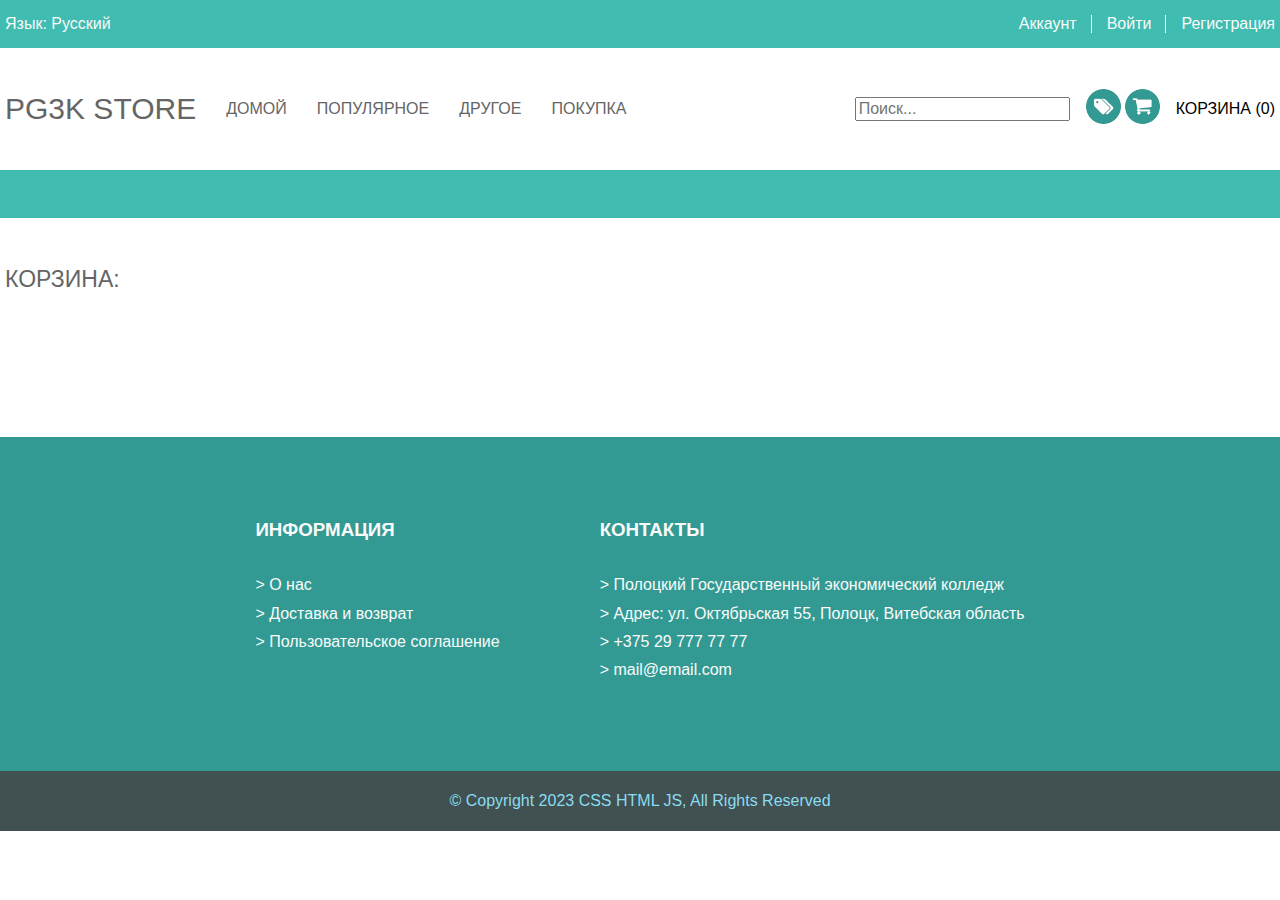
<file: cart.html>
<!DOCTYPE html>
<html lang="ru">
  <head>
    <meta charset="UTF-8" />
    <meta name="viewport" content="width=device-width, initial-scale=1.0" />
    <link rel="stylesheet" href="./styles/normalize.css" />
    <link rel="stylesheet" href="./styles/main.css" />
    <link rel="stylesheet" href="./styles/style.css" />
    <link rel="stylesheet" href="./styles/header.css" />
    <link rel="stylesheet" href="./styles/footer.css" />
    <link rel="stylesheet" href="./styles/cart_style.css" />
    <title>Cart</title>
  </head>

  <body>
    <!-- HEADER -->
    <section class="header">
      <div class="container">
        <div class="header__wrapper">
          <div class="header__language">Язык: Русский</div>
          <div class="header__actions">
            <a
              class="vertical-line"
              onclick="alert('Данный функционал временно неактивен')"
              >Аккаунт</a
            >
            <a class="vertical-line" href="login.html">Войти</a>
            <a href="register.html">Регистрация</a>
          </div>
        </div>
      </div>
    </section>

    <!-- NAVIGATION -->

    <section class="container navigation">
      <div class="navigation__wrapper">
        <div class="navigation__logo">PG3K STORE</div>
        <div class="navigation__actions">
          <a href="index.html">ДОМОЙ</a>
          <a onclick="alert('Данный функционал временно неактивен')"
            >ПОПУЛЯРНОЕ</a
          >
          <a onclick="alert('Данный функционал временно неактивен')">ДРУГОЕ</a>
          <a onclick="alert('Данный функционал временно неактивен')">ПОКУПКА</a>
        </div>
      </div>

      <div class="navigation__info">
        <div class="navigation__info_search">
          <input type="text" placeholder="Поиск..." />
        </div>
        <div class="navigation__icons">
          <div class="navigation__info_discount">
            <a href="promo.html"><img src="img/icon_promo.png" alt="" /></a>
          </div>
          <div class="navigation__info_basket">
            <a href="cart.html"><img src="img/icon_cart.png" alt="" /></a>
          </div>
        </div>

        <div class="navigation__basket"></div>
      </div>
    </section>
    <div class="navigation__bottom"></div>

    <!-- CART -->

    <section class="cart">
      <div class="container">
        <div class="cart__title">КОРЗИНА:</div>
        <div class="cart__products"></div>
      </div>
    </section>

    <section class="information">
      <div class="information__wrapper">
        <div class="information__info">
          <div class="info__title__first">
            <h3>ИНФОРМАЦИЯ</h3>
          </div>
          <div class="information__info__info">
            <div class="info__indent">
              <a href="info_about.html">> О нас</a><br />
            </div>
            <div class="info__indent">
              <a href="info_delivery.html">> Доставка и возврат</a> <br />
            </div>
            <div class="info__indent">
              <a href="info_terms.html">> Пользовательское соглашение</a><br />
            </div>
          </div>
        </div>
        <div class="information__contacts">
          <div class="info__title__second">
            <h3>КОНТАКТЫ</h3>
          </div>
          <div class="information__contacts__info">
            <div class="info__indent">> Полоцкий Государственный экономический колледж <br /></div>
            <div class="info__indent">> Адрес: ул. Октябрьская 55, Полоцк, Витебская область<br /></div>
            <div class="info__indent">> +375 29 777 77 77 <br /></div>
            <div class="info__indent">> mail@email.com<br /></div>
          </div>
        </div>
      </div>
    </section>
    <section class="footer">
      <div class="footer__info">
        <div>© Copyright 2023 CSS HTML JS, All Rights Reserved</div>
      </div>
    </section>

    <script src="./scripts/shared.js"></script>
    <script src="./scripts/basket.js"></script>
  </body>
</html>
</file>
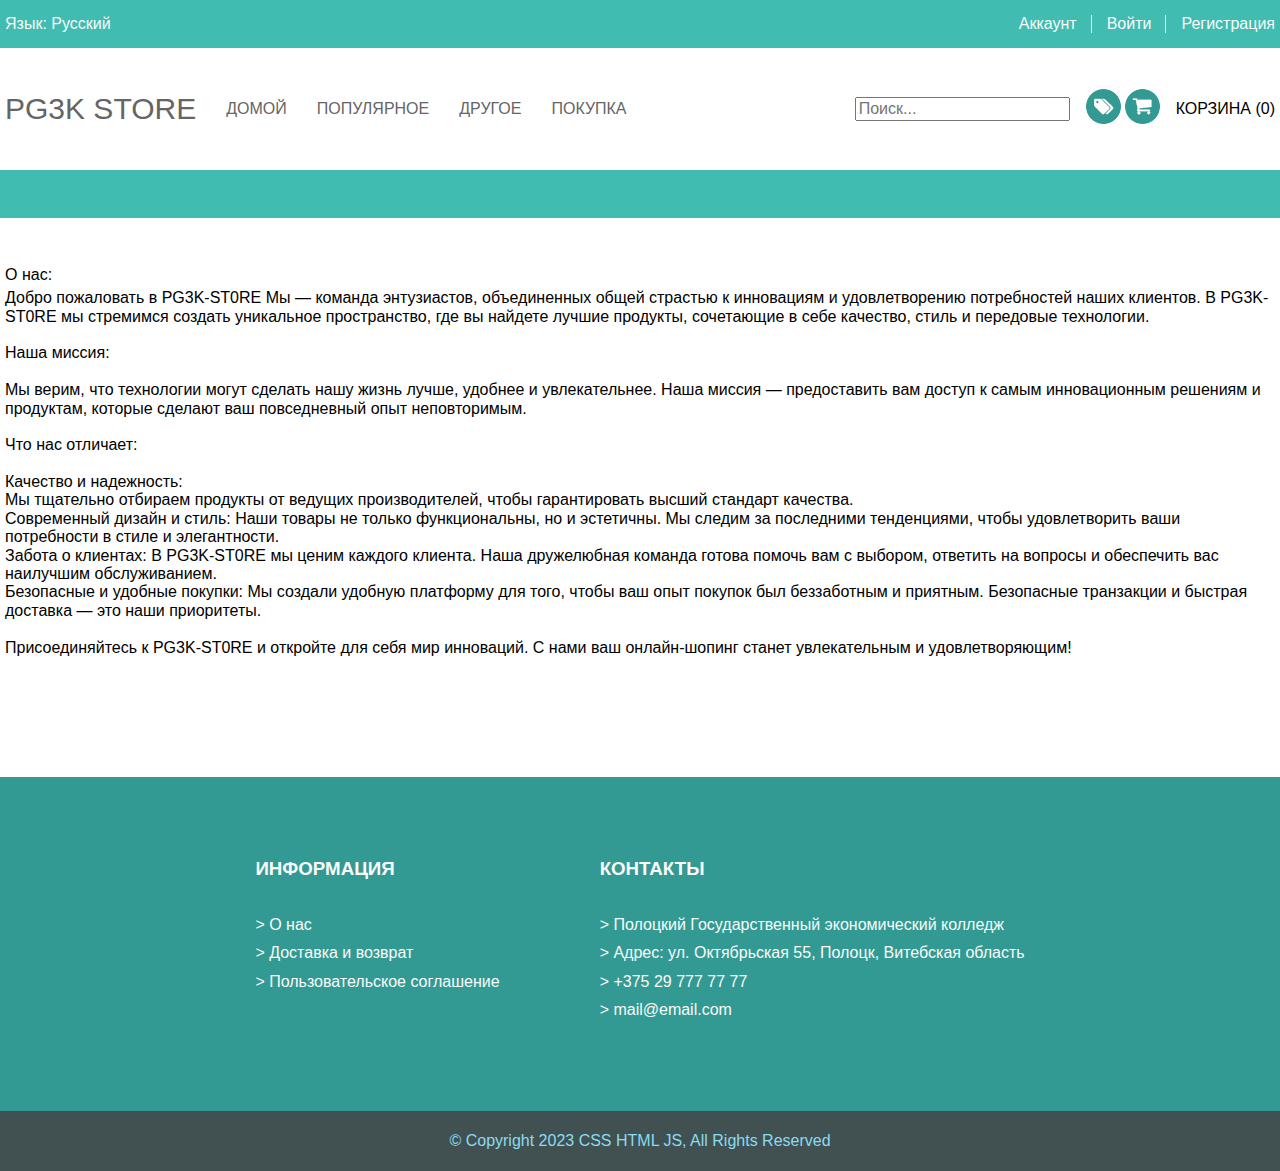
<file: info_about.html>
<!DOCTYPE html>
<html lang="ru">
  <head>
    <meta charset="UTF-8" />
    <meta name="viewport" content="width=device-width, initial-scale=1.0" />
    <link rel="stylesheet" href="./styles/normalize.css" />
    <link rel="stylesheet" href="./styles/main.css" />
    <link rel="stylesheet" href="./styles/style.css" />
    <link rel="stylesheet" href="./styles/header.css" />
    <link rel="stylesheet" href="./styles/footer.css" />
    <link rel="stylesheet" href="./styles/info_about.css" />
    <title>About us</title>
  </head>
  <body>
    <!-- HEADER -->
   <!-- HEADER -->
   <section class="header">
    <div class="container">
      <div class="header__wrapper">
        <div class="header__language">Язык: Русский</div>
        <div class="header__actions">
          <a class="vertical-line" onclick="alert('Данный функционал временно неактивен')">Аккаунт</a>
          <a class="vertical-line" href="login.html">Войти</a>
          <a href="register.html">Регистрация</a> 
        </div>
      </div>
    </div>
  </section>

  <!-- NAVIGATION -->

  <section class="container navigation">
    <div class="navigation__wrapper">
      <div class="navigation__logo">PG3K STORE</div>
      <div class="navigation__actions">
        <a href="index.html">ДОМОЙ</a>
        <a onclick="alert('Данный функционал временно неактивен')">ПОПУЛЯРНОЕ</a>
        <a onclick="alert('Данный функционал временно неактивен')">ДРУГОЕ</a>
        <a onclick="alert('Данный функционал временно неактивен')">ПОКУПКА</a>
      </div>
    </div>


      <div class="navigation__info">
        <div class="navigation__info_search">
          <input type="text" placeholder="Поиск..." />
        </div>
        <div class="navigation__icons">
          <div class="navigation__info_discount">
            <a href="promo.html"><img src="img/icon_promo.png" alt="" /></a>
          </div>
          <div class="navigation__info_basket">
            <a href="cart.html"><img src="img/icon_cart.png" alt="" /></a>
          </div>
        </div>

        <div class="navigation__basket">КОРЗИНА (0)</div>
      </div>
    </section>
    <div class="navigation__bottom"></div>

    <!-- ABOUT -->

    <section class="about">
      <div class="container">
        <div class="about__info">
          <div class="about__title">О нас:</div>

          Добро пожаловать в PG3K-ST0RE Мы — команда энтузиастов, объединенных
          общей страстью к инновациям и удовлетворению потребностей наших
          клиентов. В PG3K-ST0RE мы стремимся создать уникальное пространство,
          где вы найдете лучшие продукты, сочетающие в себе качество, стиль и
          передовые технологии. <br /><br />

          Наша миссия: <br />
          <br />
          Мы верим, что технологии могут сделать нашу жизнь лучше, удобнее и
          увлекательнее. Наша миссия — предоставить вам доступ к самым
          инновационным решениям и продуктам, которые сделают ваш повседневный
          опыт неповторимым. <br /><br />Что нас отличает: <br /><br />
          Качество и надежность: <br />
          Мы тщательно отбираем продукты от ведущих производителей, чтобы
          гарантировать высший стандарт качества. <br />
          Современный дизайн и стиль: Наши товары не только функциональны, но и
          эстетичны. Мы следим за последними тенденциями, чтобы удовлетворить
          ваши потребности в стиле и элегантности. <br />
          Забота о клиентах: В PG3K-ST0RE мы ценим каждого клиента. Наша
          дружелюбная команда готова помочь вам с выбором, ответить на вопросы и
          обеспечить вас наилучшим обслуживанием. <br />
          Безопасные и удобные покупки: Мы создали удобную платформу для того,
          чтобы ваш опыт покупок был беззаботным и приятным. Безопасные
          транзакции и быстрая доставка — это наши приоритеты. <br /><br />
          Присоединяйтесь к PG3K-ST0RE и откройте для себя мир инноваций. С нами
          ваш онлайн-шопинг станет увлекательным и удовлетворяющим!
        </div>
      </div>
    </section>
    <section class="information">
      <div class="information__wrapper">
        <div class="information__info">
          <div class="info__title__first">
            <h3>ИНФОРМАЦИЯ</h3>
          </div>
          <div class="information__info__info">
            <div class="info__indent"><a href="info_about.html">> О нас</a><br /></div>
            <div class="info__indent"><a href="info_delivery.html">> Доставка и возврат</a> <br /></div>
            <div class="info__indent"><a href="info_terms.html">> Пользовательское соглашение</a><br /></div>
          </div>
        </div>
        <div class="information__contacts">
          <div class="info__title__second">
            <h3>КОНТАКТЫ</h3>
          </div>
          <div class="information__contacts__info">
            <div class="info__indent">> Полоцкий Государственный экономический колледж <br /></div>
            <div class="info__indent">> Адрес: ул. Октябрьская 55, Полоцк, Витебская область<br /></div>
            <div class="info__indent">> +375 29 777 77 77 <br /></div>
            <div class="info__indent">> mail@email.com<br /></div>
          </div>
        </div>
      </div>
    </section>
    <section class="footer">
      <div class="footer__info">
        <div>© Copyright 2023 CSS HTML JS, All Rights Reserved</div>
      </div>
    </section>
  </body>
</html>
</file>
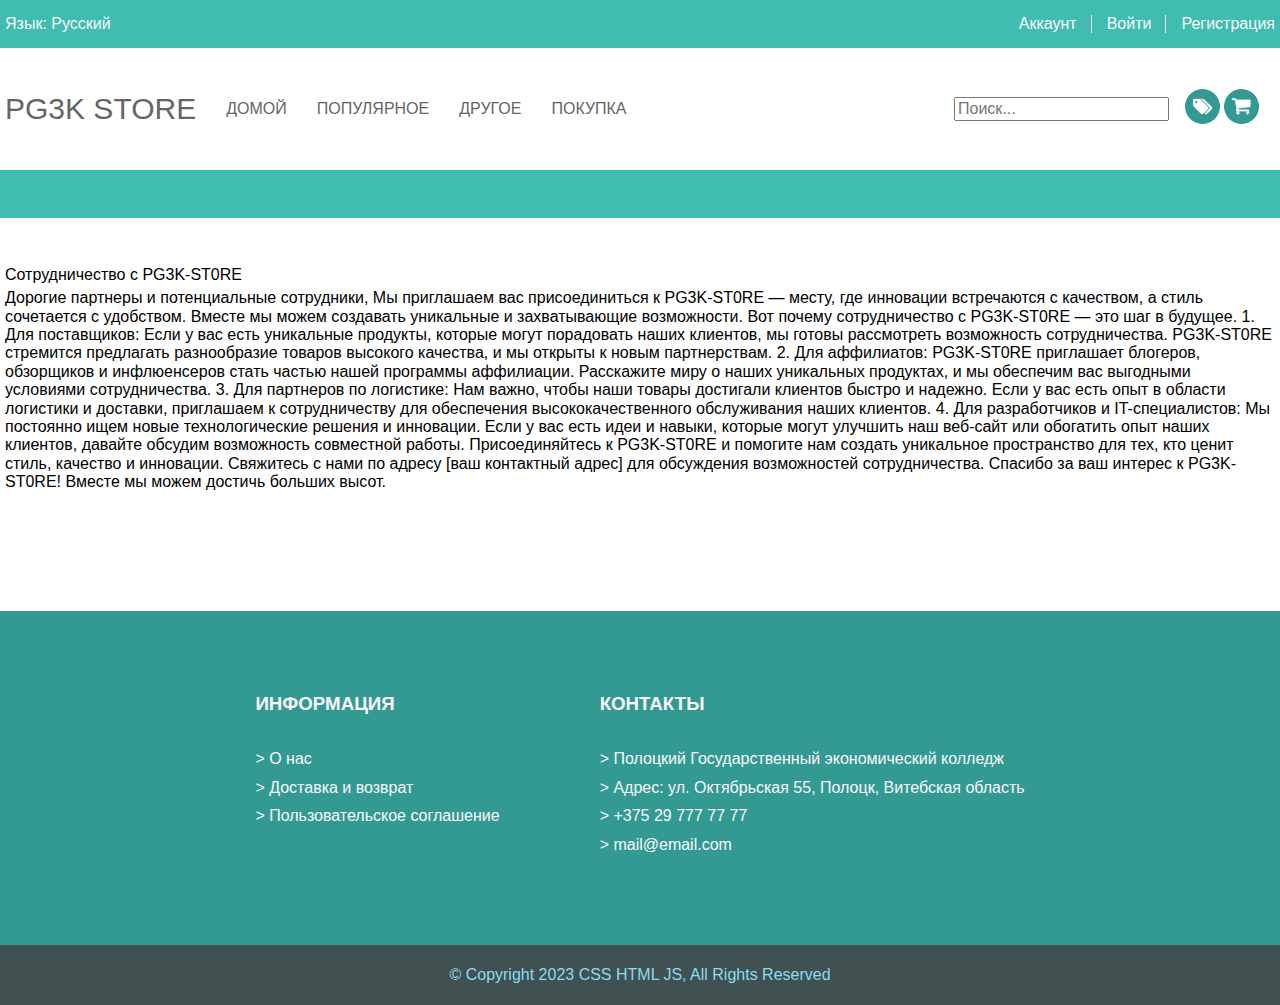
<file: info_coop.html>
<!DOCTYPE html>
<html lang="ru">
  <head>
    <meta charset="UTF-8" />
    <meta name="viewport" content="width=device-width, initial-scale=1.0" />
    <link rel="stylesheet" href="./styles/normalize.css" />
    <link rel="stylesheet" href="./styles/main.css" />
    <link rel="stylesheet" href="./styles/style.css" />
    <link rel="stylesheet" href="./styles/header.css" />
    <link rel="stylesheet" href="./styles/footer.css" />
    <link rel="stylesheet" href="./styles/info_about.css" />
    <title>Coop</title>
  </head>
  <body>
    <!-- HEADER -->
   <!-- HEADER -->
   <section class="header">
    <div class="container">
      <div class="header__wrapper">
        <div class="header__language">Язык: Русский</div>
        <div class="header__actions">
          <a class="vertical-line" onclick="alert('Данный функционал временно неактивен')">Аккаунт</a>
          <a class="vertical-line" href="login.html">Войти</a>
          <a href="register.html">Регистрация</a> 
        </div>
      </div>
    </div>
  </section>

  <!-- NAVIGATION -->

  <section class="container navigation">
    <div class="navigation__wrapper">
      <div class="navigation__logo">PG3K STORE</div>
      <div class="navigation__actions">
        <a href="index.html">ДОМОЙ</a>
        <a onclick="alert('Данный функционал временно неактивен')">ПОПУЛЯРНОЕ</a>
        <a onclick="alert('Данный функционал временно неактивен')">ДРУГОЕ</a>
        <a onclick="alert('Данный функционал временно неактивен')">ПОКУПКА</a>
      </div>
    </div>


      <div class="navigation__info">
        <div class="navigation__info_search">
          <input type="text" placeholder="Поиск..." />
        </div>
        <div class="navigation__icons">
          <div class="navigation__info_discount">
            <a href="promo.html"><img src="img/icon_promo.png" alt="" /></a>
          </div>
          <div class="navigation__info_basket">
            <a href="cart.html"><img src="img/icon_cart.png" alt="" /></a>
          </div>
        </div>

        <div class="navigation__basket"></div>
      </div>
    </section>
    <div class="navigation__bottom"></div>

    <!-- ABOUT -->

    <section class="about">
      <div class="container">
        <div class="about__info">
          <div class="about__title">Сотрудничество с PG3K-ST0RE</div>

          Дорогие партнеры и потенциальные сотрудники, Мы приглашаем вас
          присоединиться к PG3K-ST0RE — месту, где инновации
          встречаются с качеством, а стиль сочетается с удобством. Вместе мы
          можем создавать уникальные и захватывающие возможности. Вот почему
          сотрудничество с PG3K-ST0RE — это шаг в будущее. 1. Для
          поставщиков: Если у вас есть уникальные продукты, которые могут
          порадовать наших клиентов, мы готовы рассмотреть возможность
          сотрудничества. PG3K-ST0RE стремится предлагать разнообразие товаров
          высокого качества, и мы открыты к новым партнерствам. 2. Для
          аффилиатов: PG3K-ST0RE приглашает блогеров, обзорщиков и инфлюенсеров
          стать частью нашей программы аффилиации. Расскажите миру о наших
          уникальных продуктах, и мы обеспечим вас выгодными условиями
          сотрудничества. 3. Для партнеров по логистике: Нам важно, чтобы наши
          товары достигали клиентов быстро и надежно. Если у вас есть опыт в
          области логистики и доставки, приглашаем к сотрудничеству для
          обеспечения высококачественного обслуживания наших клиентов. 4. Для
          разработчиков и IT-специалистов: Мы постоянно ищем новые
          технологические решения и инновации. Если у вас есть идеи и навыки,
          которые могут улучшить наш веб-сайт или обогатить опыт наших клиентов,
          давайте обсудим возможность совместной работы. Присоединяйтесь к
          PG3K-ST0RE и помогите нам создать уникальное пространство для тех, кто
          ценит стиль, качество и инновации. Свяжитесь с нами по адресу [ваш
          контактный адрес] для обсуждения возможностей сотрудничества. Спасибо
          за ваш интерес к PG3K-ST0RE! Вместе мы можем достичь больших высот.
        </div>
      </div>
    </section>
    <section class="information">
      <div class="information__wrapper">
        <div class="information__info">
          <div class="info__title__first">
            <h3>ИНФОРМАЦИЯ</h3>
          </div>
          <div class="information__info__info">
            <div class="info__indent"><a href="info_about.html">> О нас</a><br /></div>
            <div class="info__indent"><a href="info_delivery.html">> Доставка и возврат</a> <br /></div>
            <div class="info__indent"><a href="info_terms.html">> Пользовательское соглашение</a><br /></div>
          </div>
        </div>
        <div class="information__contacts">
          <div class="info__title__second">
            <h3>КОНТАКТЫ</h3>
          </div>
          <div class="information__contacts__info">
            <div class="info__indent">> Полоцкий Государственный экономический колледж <br /></div>
            <div class="info__indent">> Адрес: ул. Октябрьская 55, Полоцк, Витебская область<br /></div>
            <div class="info__indent">> +375 29 777 77 77 <br /></div>
            <div class="info__indent">> mail@email.com<br /></div>
          </div>
        </div>
      </div>
    </section>
    <section class="footer">
      <div class="footer__info">
        <div>© Copyright 2023 CSS HTML JS, All Rights Reserved</div>
      </div>
    </section>
  </body>
</html>
</file>
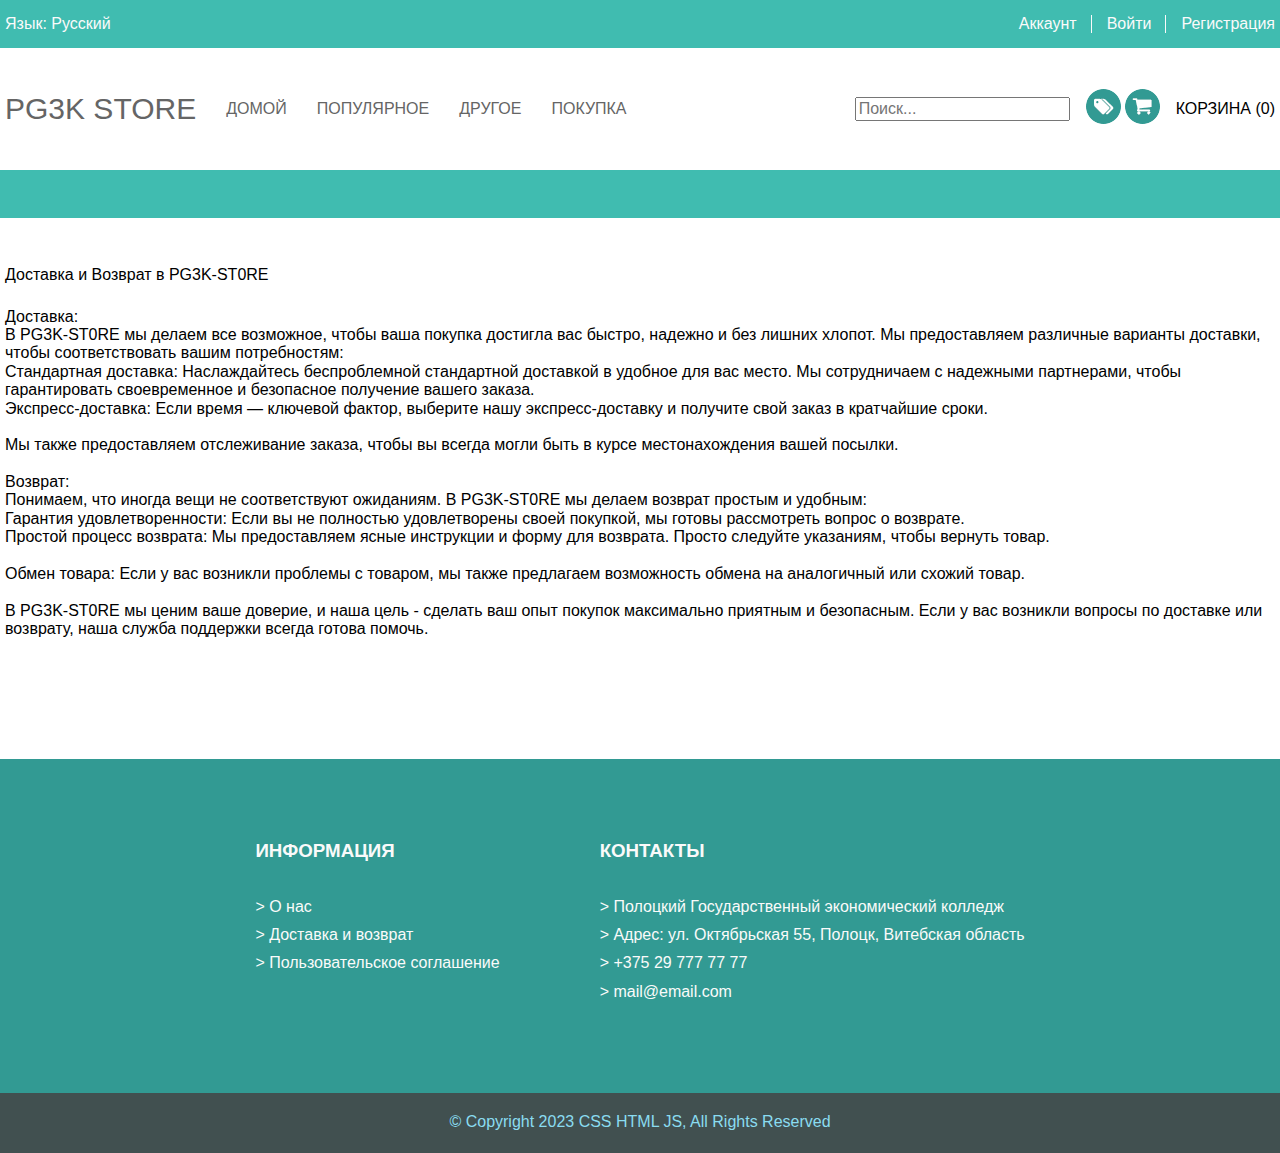
<file: info_delivery.html>
<!DOCTYPE html>
<html lang="ru">
  <head>
    <meta charset="UTF-8" />
    <meta name="viewport" content="width=device-width, initial-scale=1.0" />
    <link rel="stylesheet" href="./styles/normalize.css" />
    <link rel="stylesheet" href="./styles/main.css" />
    <link rel="stylesheet" href="./styles/style.css" />
    <link rel="stylesheet" href="./styles/header.css" />
    <link rel="stylesheet" href="./styles/footer.css" />
    <link rel="stylesheet" href="./styles/info_about.css" />
    <title>Delivery</title>
  </head>
  <body>
  <!-- HEADER -->
  <section class="header">
    <div class="container">
      <div class="header__wrapper">
        <div class="header__language">Язык: Русский</div>
        <div class="header__actions">
          <a class="vertical-line" onclick="alert('Данный функционал временно неактивен')">Аккаунт</a>
          <a class="vertical-line" href="login.html">Войти</a>
          <a href="register.html">Регистрация</a> 
        </div>
      </div>
    </div>
  </section>

  <!-- NAVIGATION -->

  <section class="container navigation">
    <div class="navigation__wrapper">
      <div class="navigation__logo">PG3K STORE</div>
      <div class="navigation__actions">
        <a href="index.html">ДОМОЙ</a>
        <a onclick="alert('Данный функционал временно неактивен')">ПОПУЛЯРНОЕ</a>
        <a onclick="alert('Данный функционал временно неактивен')">ДРУГОЕ</a>
        <a onclick="alert('Данный функционал временно неактивен')">ПОКУПКА</a>
      </div>
    </div>


      <div class="navigation__info">
        <div class="navigation__info_search">
          <input type="text" placeholder="Поиск..." />
        </div>
        <div class="navigation__icons">
          <div class="navigation__info_discount">
            <a href="promo.html"><img src="img/icon_promo.png" alt="" /></a>
          </div>
          <div class="navigation__info_basket">
            <a href="cart.html"><img src="img/icon_cart.png" alt="" /></a>
          </div>
        </div>

        <div class="navigation__basket">КОРЗИНА (0)</div>
      </div>
    </section>
    <div class="navigation__bottom"></div>

    <!-- ABOUT -->

    <section class="about">
      <div class="container">
        <div class="about__info">
          <div class="about__title">Доставка и Возврат в PG3K-ST0RE</div>

          <br />
          Доставка:<br />
          В PG3K-ST0RE мы делаем все возможное, чтобы ваша покупка достигла вас
          быстро, надежно и без лишних хлопот. Мы предоставляем различные
          варианты доставки, чтобы соответствовать вашим потребностям: <br />
          
          Стандартная доставка: Наслаждайтесь беспроблемной стандартной
          доставкой в удобное для вас место. Мы сотрудничаем с надежными
          партнерами, чтобы гарантировать своевременное и безопасное получение
          вашего заказа. <br />Экспресс-доставка: Если время — ключевой
          фактор, выберите нашу экспресс-доставку и получите свой заказ в
          кратчайшие сроки. <br /><br />
          Мы также предоставляем отслеживание заказа, чтобы вы всегда могли быть
          в курсе местонахождения вашей посылки. <br /><br />Возврат:
          <br />
          Понимаем, что иногда вещи не соответствуют ожиданиям. В PG3K-ST0RE мы
          делаем возврат простым и удобным: <br />Гарантия
          удовлетворенности: Если вы не полностью удовлетворены своей покупкой,
          мы готовы рассмотреть вопрос о возврате. <br />
          Простой процесс возврата: Мы предоставляем ясные инструкции и форму
          для возврата. Просто следуйте указаниям, чтобы вернуть товар.
          <br /><br />Обмен товара: Если у вас возникли проблемы с товаром, мы
          также предлагаем возможность обмена на аналогичный или схожий товар.
          <br /><br />В PG3K-ST0RE мы ценим ваше доверие, и наша цель - сделать
          ваш опыт покупок максимально приятным и безопасным. Если у вас
          возникли вопросы по доставке или возврату, наша служба поддержки
          всегда готова помочь.
        </div>
      </div>
    </section>
    <section class="information">
      <div class="information__wrapper">
        <div class="information__info">
          <div class="info__title__first">
            <h3>ИНФОРМАЦИЯ</h3>
          </div>
          <div class="information__info__info">
            <div class="info__indent"><a href="info_about.html">> О нас</a><br /></div>
            <div class="info__indent"><a href="info_delivery.html">> Доставка и возврат</a> <br /></div>
            <div class="info__indent"><a href="info_terms.html">> Пользовательское соглашение</a><br /></div>
          </div>
        </div>
        <div class="information__contacts">
          <div class="info__title__second">
            <h3>КОНТАКТЫ</h3>
          </div>
          <div class="information__contacts__info">
            <div class="info__indent">> Полоцкий Государственный экономический колледж <br /></div>
            <div class="info__indent">> Адрес: ул. Октябрьская 55, Полоцк, Витебская область<br /></div>
            <div class="info__indent">> +375 29 777 77 77 <br /></div>
            <div class="info__indent">> mail@email.com<br /></div>
          </div>
        </div>
      </div>
    </section>
    <section class="footer">
      <div class="footer__info">
        <div>© Copyright 2023 CSS HTML JS, All Rights Reserved</div>
      </div>
    </section>
  </body>
</html>
</file>
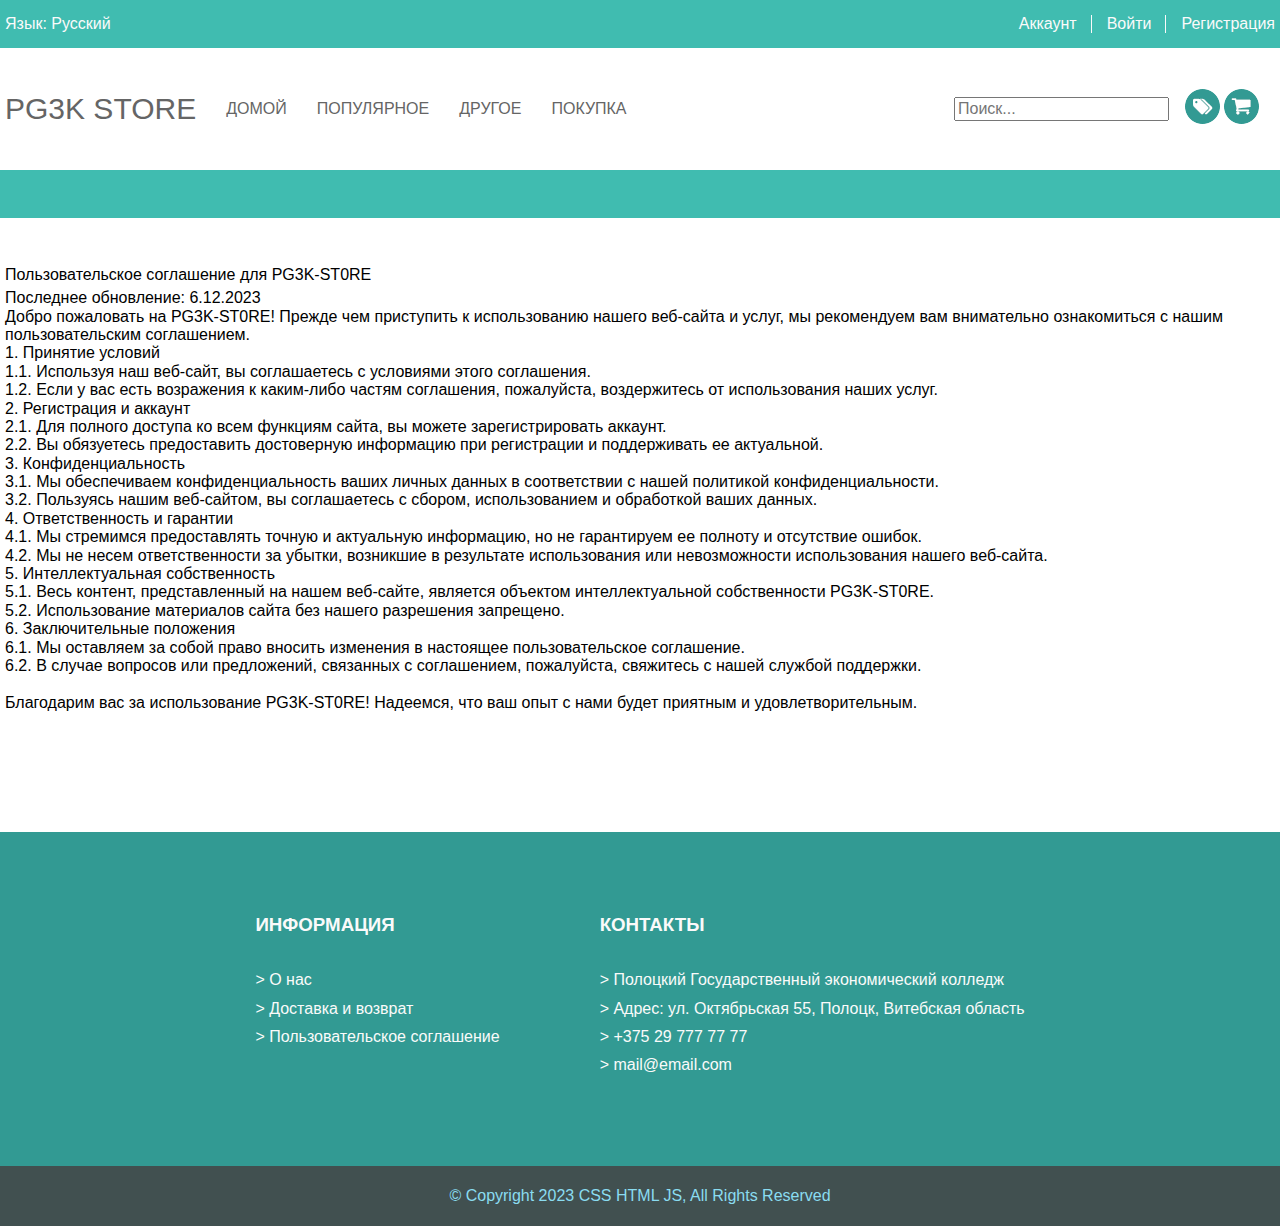
<file: info_terms.html>
<!DOCTYPE html>
<html lang="ru">
  <head>
    <meta charset="UTF-8" />
    <meta name="viewport" content="width=device-width, initial-scale=1.0" />
    <link rel="stylesheet" href="./styles/normalize.css" />
    <link rel="stylesheet" href="./styles/main.css" />
    <link rel="stylesheet" href="./styles/style.css" />
    <link rel="stylesheet" href="./styles/header.css" />
    <link rel="stylesheet" href="./styles/footer.css" />
    <link rel="stylesheet" href="./styles/info_about.css" />
    <title>Terms of use</title>
  </head>
  <body>
    <!-- HEADER -->
    <section class="header">
      <div class="container">
        <div class="header__wrapper">
          <div class="header__language">Язык: Русский</div>
          <div class="header__actions">
            <a class="vertical-line" onclick="alert('Данный функционал временно неактивен')">Аккаунт</a>
            <a class="vertical-line" href="login.html">Войти</a>
            <a href="register.html">Регистрация</a> 
          </div>
        </div>
      </div>
    </section>

    <!-- NAVIGATION -->

    <section class="container navigation">
      <div class="navigation__wrapper">
        <div class="navigation__logo">PG3K STORE</div>
        <div class="navigation__actions">
          <a href="index.html">ДОМОЙ</a>
          <a onclick="alert('Данный функционал временно неактивен')">ПОПУЛЯРНОЕ</a>
          <a onclick="alert('Данный функционал временно неактивен')">ДРУГОЕ</a>
          <a onclick="alert('Данный функционал временно неактивен')">ПОКУПКА</a>
        </div>
      </div>


      <div class="navigation__info">
        <div class="navigation__info_search">
          <input type="text" placeholder="Поиск..." />
        </div>
        <div class="navigation__icons">
          <div class="navigation__info_discount">
            <a href="promo.html"><img src="img/icon_promo.png" alt="" /></a>
          </div>
          <div class="navigation__info_basket">
            <a href="cart.html"><img src="img/icon_cart.png" alt="" /></a>
          </div>
        </div>

        <div class="navigation__basket"></div>
      </div>
    </section>
    <div class="navigation__bottom"></div>

    <!-- ABOUT -->

    <section class="about">
      <div class="container">
        <div class="about__info">
          <div class="about__title">
            Пользовательское соглашение для PG3K-ST0RE
          </div>

          Последнее обновление: 6.12.2023 <br> Добро пожаловать на PG3K-ST0RE! Прежде
          чем приступить к использованию нашего веб-сайта и услуг, мы
          рекомендуем вам внимательно ознакомиться с нашим пользовательским
          соглашением. <br> 1. Принятие условий <br> 1.1. Используя наш веб-сайт, вы
          соглашаетесь с условиями этого соглашения. <br> 1.2. Если у вас есть
          возражения к каким-либо частям соглашения, пожалуйста, воздержитесь от
          использования наших услуг. <br> 2. Регистрация и аккаунт <br> 2.1. Для полного
          доступа ко всем функциям сайта, вы можете зарегистрировать аккаунт.
          <br> 2.2. Вы обязуетесь предоставить достоверную информацию при регистрации
          и поддерживать ее актуальной. <br> 3. Конфиденциальность <br> 3.1. Мы
          обеспечиваем конфиденциальность ваших личных данных в соответствии с
          нашей политикой конфиденциальности. <br> 3.2. Пользуясь нашим веб-сайтом,
          вы соглашаетесь с сбором, использованием и обработкой ваших данных. <br> 4.
          Ответственность и гарантии <br>4.1. Мы стремимся предоставлять точную и
          актуальную информацию, но не гарантируем ее полноту и отсутствие
          ошибок. <br> 4.2. Мы не несем ответственности за убытки, возникшие в
          результате использования или невозможности использования нашего
          веб-сайта. <br> 5. Интеллектуальная собственность <br> 5.1. Весь контент,
          представленный на нашем веб-сайте, является объектом интеллектуальной
          собственности PG3K-ST0RE. <br> 5.2. Использование материалов сайта без
          нашего разрешения запрещено. <br> 6. Заключительные положения <br> 6.1. Мы
          оставляем за собой право вносить изменения в настоящее
          пользовательское соглашение. <br> 6.2. В случае вопросов или предложений,
          связанных с соглашением, пожалуйста, свяжитесь с нашей службой
          поддержки. <br><br> Благодарим вас за использование PG3K-ST0RE! Надеемся, что
          ваш опыт с нами будет приятным и удовлетворительным.
        </div>
      </div>
    </section>
    <section class="information">
      <div class="information__wrapper">
        <div class="information__info">
          <div class="info__title__first">
            <h3>ИНФОРМАЦИЯ</h3>
          </div>
          <div class="information__info__info">
            <div class="info__indent"><a href="info_about.html">> О нас</a><br /></div>
            <div class="info__indent"><a href="info_delivery.html">> Доставка и возврат</a> <br /></div>
            <div class="info__indent"><a href="info_terms.html">> Пользовательское соглашение</a><br /></div>
          </div>
        </div>
        <div class="information__contacts">
          <div class="info__title__second">
            <h3>КОНТАКТЫ</h3>
          </div>
          <div class="information__contacts__info">
            <div class="info__indent">> Полоцкий Государственный экономический колледж <br /></div>
            <div class="info__indent">> Адрес: ул. Октябрьская 55, Полоцк, Витебская область<br /></div>
            <div class="info__indent">> +375 29 777 77 77 <br /></div>
            <div class="info__indent">> mail@email.com<br /></div>
          </div>
        </div>
      </div>
    </section>
    <section class="footer">
      <div class="footer__info">
        <div>© Copyright 2023 CSS HTML JS, All Rights Reserved</div>
      </div>
    </section>
  </body>
</html>
</file>
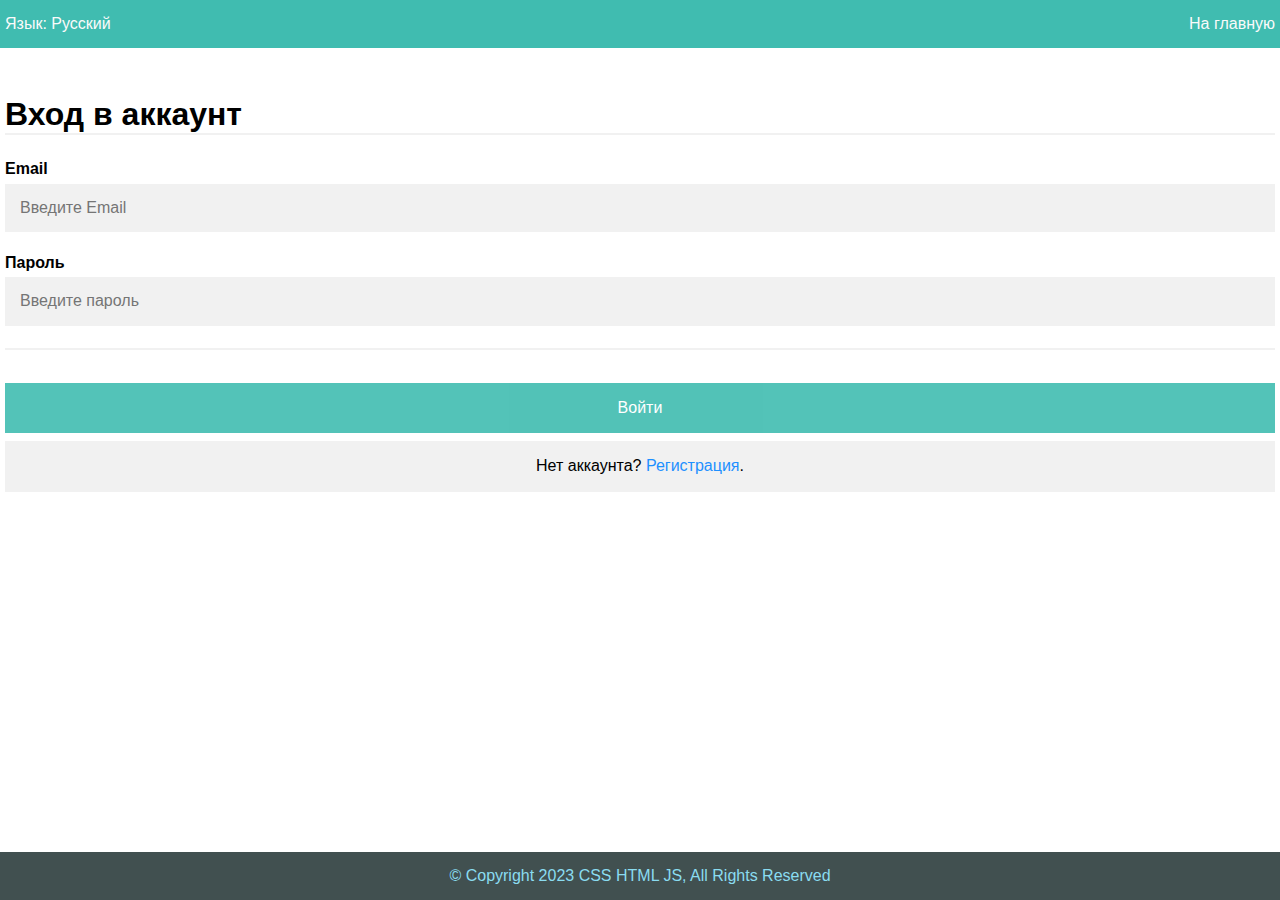
<file: login.html>
<!DOCTYPE html>
<html lang="ru">
  <head>
    <meta charset="UTF-8" />
    <meta name="viewport" content="width=device-width, initial-scale=1.0" />
    <link rel="stylesheet" href="./styles/normalize.css" />
    <link rel="stylesheet" href="./styles/main.css" />
    <link rel="stylesheet" href="./styles/style.css" />
    <link rel="stylesheet" href="./styles/header.css" />
    <link rel="stylesheet" href="./styles/footer.css" />
    <link rel="stylesheet" href="./styles/login_style.css" />
    <title>Login</title>
  </head>
  <body>
    <!-- HEADER -->
    <section class="header">
      <div class="container">
        <div class="header__wrapper">
          <div class="header__language">Язык: Русский</div>
          <div class="header__actions">
            <a href="index.html">На главную</a>
          </div>
        </div>
      </div>
    </section>
    <form action="action_page.php">
      <div class="container">
        <h1>Вход в аккаунт</h1>
        <hr />

        <label for="email"><b>Email</b></label>
        <input type="text" placeholder="Введите Email" name="email" required />

        <label for="psw"><b>Пароль</b></label>
        <input
          type="password"
          placeholder="Введите пароль"
          name="psw"
          required
        />
        <hr />

        <button type="submit" class="registerbtn">Войти</button>
      </div>

      <div class="container signin">
        <p>Нет аккаунта? <a href="register.html">Регистрация</a>.</p>
      </div>
    </form>
    <section class="footer">
      <div class="footer__info">
        <div>© Copyright 2023 CSS HTML JS, All Rights Reserved</div>
      </div>
    </section>
  </body>
</html>
</file>
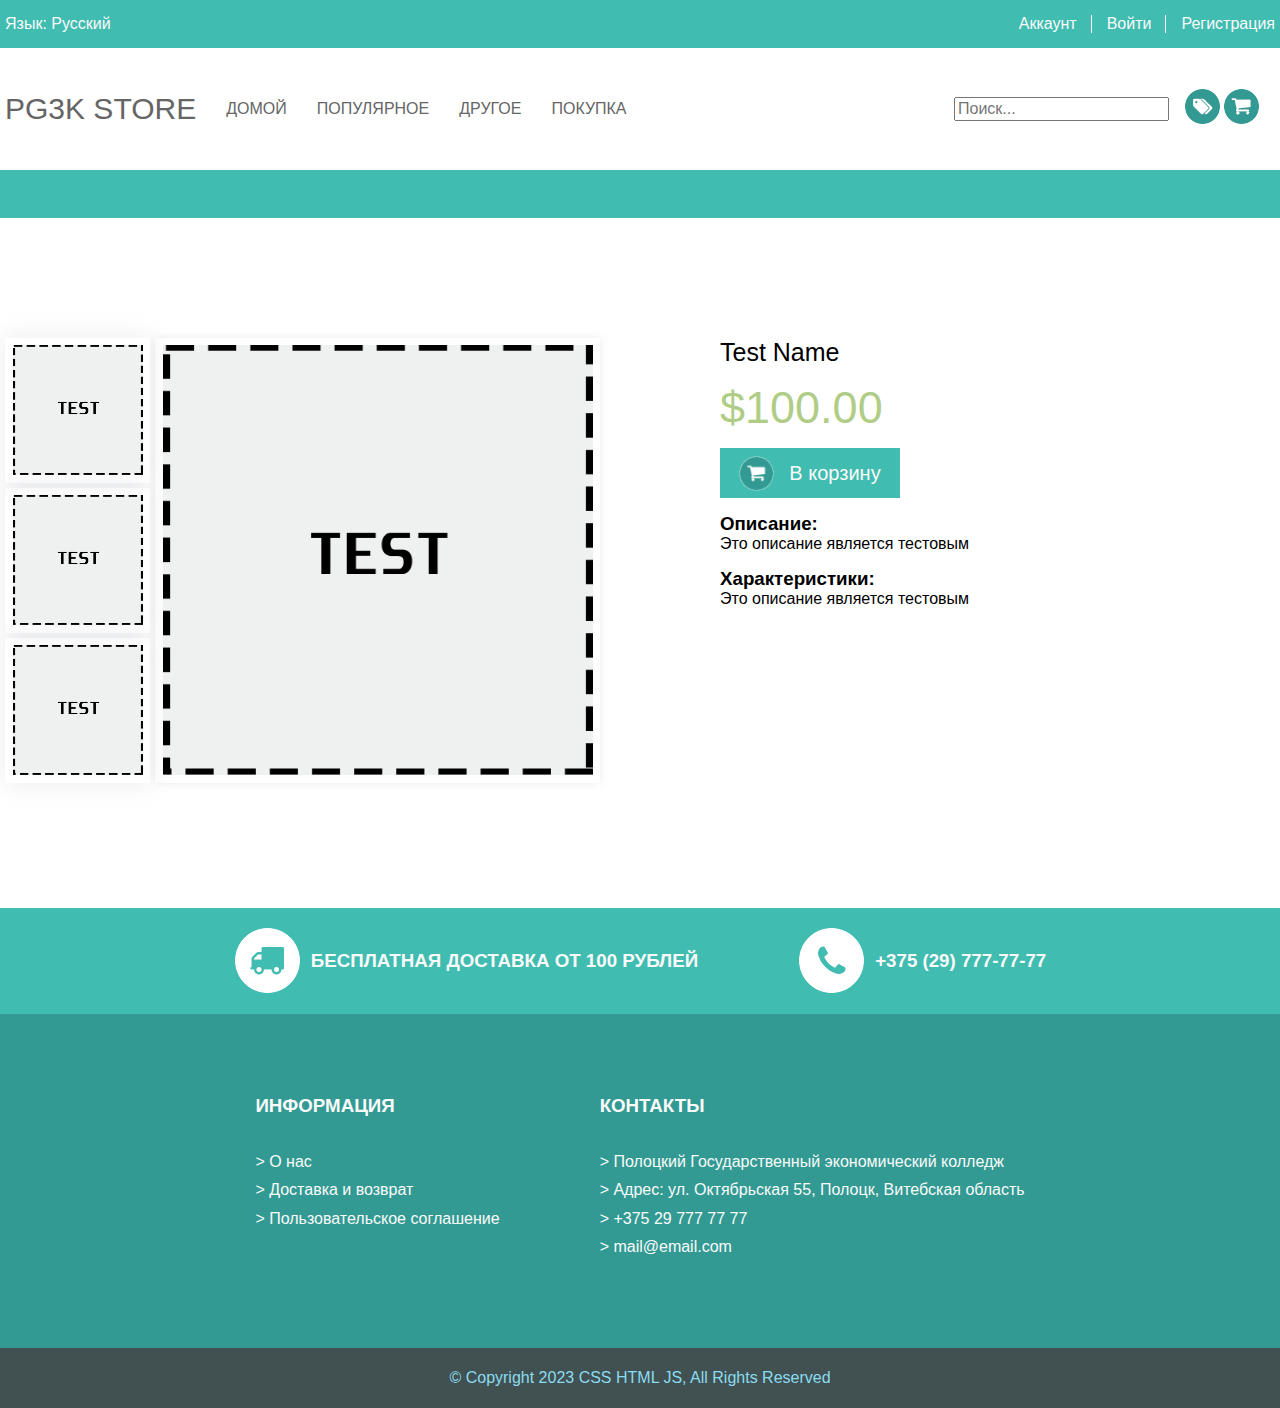
<file: product.html>
<!DOCTYPE html>
<html lang="ru">
  <head>
    <meta charset="UTF-8" />
    <meta name="viewport" content="width=device-width, initial-scale=1.0" />
    <link rel="stylesheet" href="./styles/normalize.css" />
    <link rel="stylesheet" href="./styles/main.css" />
    <link rel="stylesheet" href="./styles/style.css" />
    <link rel="stylesheet" href="./styles/header.css" />
    <link rel="stylesheet" href="./styles/footer.css" />
    <link rel="stylesheet" href="./styles/product_style.css" />
    <title>Product</title>
  </head>

  <body>
  <!-- HEADER -->
  <section class="header">
    <div class="container">
      <div class="header__wrapper">
        <div class="header__language">Язык: Русский</div>
        <div class="header__actions">
          <a class="vertical-line" onclick="alert('Данный функционал временно неактивен')">Аккаунт</a>
          <a class="vertical-line" href="login.html">Войти</a>
          <a href="register.html">Регистрация</a> 
        </div>
      </div>
    </div>
  </section>

  <!-- NAVIGATION -->

  <section class="container navigation">
    <div class="navigation__wrapper">
      <div class="navigation__logo">PG3K STORE</div>
      <div class="navigation__actions">
        <a href="index.html">ДОМОЙ</a>
        <a onclick="alert('Данный функционал временно неактивен')">ПОПУЛЯРНОЕ</a>
        <a onclick="alert('Данный функционал временно неактивен')">ДРУГОЕ</a>
        <a onclick="alert('Данный функционал временно неактивен')">ПОКУПКА</a>
      </div>
    </div>

      <div class="navigation__info">
        <div class="navigation__info_search">
          <input type="text" placeholder="Поиск..." />
        </div>
        <div class="navigation__icons">
          <div class="navigation__info_discount">
            <a href="promo.html"><img src="img/icon_promo.png" alt="" /></a>
          </div>
          <div class="navigation__info_basket">
            <a href="cart.html"><img src="img/icon_cart.png" alt="" /></a>
          </div>
        </div>

        <div class="navigation__basket"></div>
      </div>
    </section>
    <div class="navigation__bottom"></div>
    <!-- MIDDLE -->
    <section class="middle__product">
      <div class="mid__top"></div>

      <div class="container">
        <div class="middle__wrapper">
          <div class="middle__images-wrapper">
            <div>
              <!-- IMAGES -->
              <div>
                <div class="middle__image-mini">
                  <img src="img/test.jpg" alt="" />
                </div>
              </div>
              <div class="middle__image-mini">
                <img src="img/test.jpg" alt="" />
              </div>
              <div class="middle__image-mini">
                <img src="img/test.jpg" alt="" />
              </div>
            </div>
            <!-- <div> -->
            <div class="middle__image-gen">
              <img src="img/test.jpg" alt="" />
            </div>
            <!-- </div> -->
          </div>

          <div class="middle__product-info">
            <div class="product__name">Test Name</div>
            <div class="product__price">$100.00</div>
            <div class="cart__navigation">
              <a href="">
                <img src="img/icon_cart.png" alt="" />
                В корзину
              </a>
            </div>

            <div class="description">
              <div class="product__description">
                <div class="description__title">
                  <h3>Описание:</h3>
                  Это описание является тестовым
                </div>
              </div>
              <div class="product__parameters">
                <div class="parameters__title">
                  <h3>Характеристики:</h3>
                  Это описание является тестовым
                </div>
              </div>
            </div>
          </div>
        </div>
      </div>
    </section>

    <!-- DELIVERY -->

    <section class="delivery">
      <div class="delivery__wrapper">
        <div class="delivery-promo">
          <img src="img/icon_car.png" alt="" />
          <h3>БЕСПЛАТНАЯ ДОСТАВКА ОТ 100 РУБЛЕЙ</h3>
        </div>
        <div class="delivery-promo">
          <img src="img/icon_phone.png" alt="" />
          <h3>+375 (29) 777-77-77</h3>
        </div>
      </div>
    </section>

    <section class="information">
      <div class="information__wrapper">
        <div class="information__info">
          <div class="info__title__first">
            <h3>ИНФОРМАЦИЯ</h3>
          </div>
          <div class="information__info__info">
            <div class="info__indent">
              <a href="info_about.html">> О нас</a><br />
            </div>
            <div class="info__indent">
              <a href="info_delivery.html">> Доставка и возврат</a> <br />
            </div>
            <div class="info__indent">
              <a href="info_terms.html">> Пользовательское соглашение</a><br />
            </div>
          </div>
        </div>
        <div class="information__contacts">
          <div class="info__title__second">
            <h3>КОНТАКТЫ</h3>
          </div>
          <div class="information__contacts__info">
            <div class="info__indent">> Полоцкий Государственный экономический колледж <br /></div>
            <div class="info__indent">> Адрес: ул. Октябрьская 55, Полоцк, Витебская область<br /></div>
            <div class="info__indent">> +375 29 777 77 77 <br /></div>
            <div class="info__indent">> mail@email.com<br /></div>
          </div>
        </div>
      </div>
    </section>
    <section class="footer">
      <div class="footer__info">
        <div>© Copyright 2023 CSS HTML JS, All Rights Reserved</div>
      </div>
    </section>

    <script src="./scripts/shared.js"></script>
    <script src="./scripts/info-about-product.js"></script>
  </body>
</html>
</file>
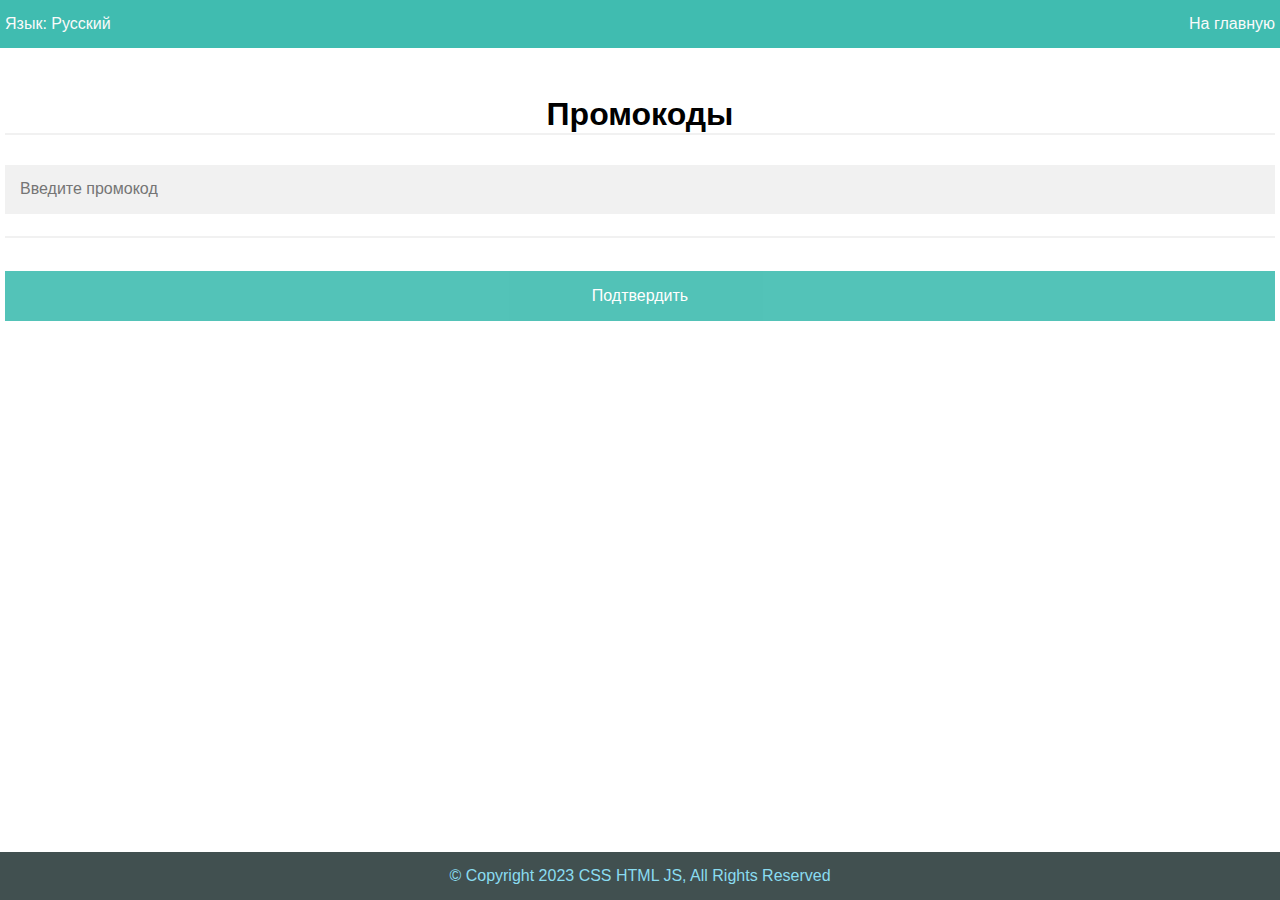
<file: promo.html>
<!DOCTYPE html>
<html lang="ru">
  <head>
    <meta charset="UTF-8" />
    <meta name="viewport" content="width=device-width, initial-scale=1.0" />
    <link rel="stylesheet" href="./styles/normalize.css" />
    <link rel="stylesheet" href="./styles/main.css" />
    <link rel="stylesheet" href="./styles/style.css" />
    <link rel="stylesheet" href="./styles/header.css" />
    <link rel="stylesheet" href="./styles/footer.css" />
    <link rel="stylesheet" href="./styles/promo_style.css" />
    <title>Promo</title>
  </head>
  <body>
    <!-- HEADER -->
    <section class="header">
      <div class="container">
        <div class="header__wrapper">
          <div class="header__language">Язык: Русский</div>
          <div class="header__actions">
            <a href="index.html">На главную</a>
          </div>
        </div>
      </div>
    </section>

    <form action="action_page.php">
      <div class="container">
        <div class="promo__title">
        <h1>Промокоды</h1>
    </div>

        <hr />

        <!-- <label for="email"><b>Email</b></label> -->
        <input type="text" placeholder="Введите промокод" name="email" required />

        <hr />
        <button type="submit" class="registerbtn">Подтвердить</button>
      </div>
    </form>
    <section class="footer">
      <div class="footer__info">
        <div>© Copyright 2023 CSS HTML JS, All Rights Reserved</div>
      </div>
    </section>
  </body>
</html>
</file>
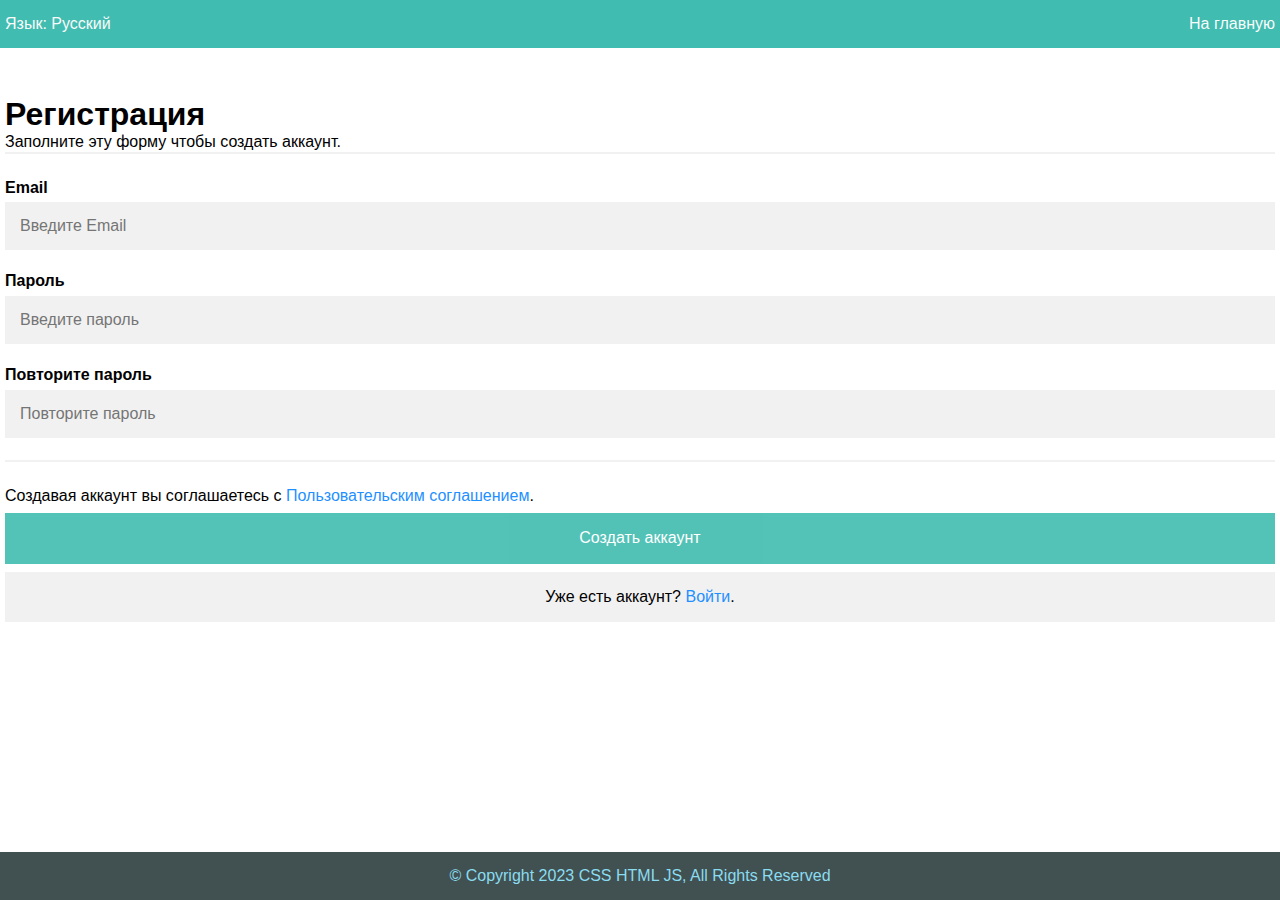
<file: register.html>
<!DOCTYPE html>
<html lang="ru">
  <head>
    <meta charset="UTF-8" />
    <meta name="viewport" content="width=device-width, initial-scale=1.0" />
    <link rel="stylesheet" href="./styles/normalize.css" />
    <link rel="stylesheet" href="./styles/main.css" />
    <link rel="stylesheet" href="./styles/style.css" />
    <link rel="stylesheet" href="./styles/header.css" />
    <link rel="stylesheet" href="./styles/footer.css" />
    <link rel="stylesheet" href="./styles/register_style.css" />
    <title>Login</title>
  </head>
  <body>
    <!-- HEADER -->
    <section class="header">
      <div class="container">
        <div class="header__wrapper">
          <div class="header__language">Язык: Русский</div>
          <div class="header__actions">
            <a href="index.html">На главную</a>
          </div>
        </div>
      </div>
    </section>

    <form action="action_page.php">
      <div class="container">
        <h1>Регистрация</h1>
        <p>Заполните эту форму чтобы создать аккаунт.</p>
        <hr />

        <label for="email"><b>Email</b></label>
        <input type="text" placeholder="Введите Email" name="email" required />

        <label for="psw"><b>Пароль</b></label>
        <input
          type="password"
          placeholder="Введите пароль"
          name="psw"
          required
        />

        <label for="psw-repeat"><b>Повторите пароль</b></label>
        <input
          type="password"
          placeholder="Повторите пароль"
          name="psw-repeat"
          required
        />
        <hr />

        <p>
          Создавая аккаунт вы соглашаетесь с
          <a href="info_terms.html">Пользовательским соглашением</a>.
        </p>
        <button type="submit" class="registerbtn">Создать аккаунт</button>
      </div>

      <div class="container">
        <div class="signin">
          <p>Уже есть аккаунт? <a href="login.html">Войти</a>.</p>
        </div>
      </div>
    </form>
    <section class="footer">
      <div class="footer__info">
        <div>© Copyright 2023 CSS HTML JS, All Rights Reserved</div>
      </div>
    </section>
  </body>
</html>
</file>
<file: styles/main.css>
html,
body {
  height: 100%;
}

h1,
h2,
h3,
h4,
h5,
h6,
p {
  margin: 0;
  padding: 0;
}

.container {
  max-width: 1270px;
  width: 100%;
  margin: auto;
}

a {
  text-decoration: none;
  color: #333333;
}

.vertical-line::after {
  content: "";
  position: absolute;
  width: 1px;
  background-color: var(--white-color);
  height: 100%;
  right: -15px;
  pointer-events: none;
}

.vertical-line_footer:not(:last-child)::after  {
  content: "";
  position: absolute;
  width: 1px;
  background-color:var(--lightblue-color);
  height: 100%;
  right: -10px;
  pointer-events: none;
}
</file>
<file: styles/style.css>
:root {
  --primary-color: #40bcb0;
  --green-color: #afcd86;
  --second-primary-color: #329a93;

  --gray-color: #415050;
  --secondary-color: #656565;
  --secondary-color-hover: #4f4f4f;

  --lightblue-color: #8adcf0;

  --white-color: #fafafa;
  --white-color-hover: rgb(241, 241, 241);
}

body {
  font-family: "Open Sans", sans-serif;
  min-height: 100%;
}

/* NAVIGATION */

.navigation {
  display: flex;
  justify-content: space-between;
  padding: 40px 0 40px 0;
}

.navigation__wrapper {
  display: flex;
  align-items: center;
}

.navigation__info {
  display: flex;
  gap: 15px;
  align-items: center;
}

.navigation__icons {
  display: flex;
  gap: 2px;
  -webkit-transition: all 0.3s ease;
  -moz-transition: all 0.3s ease;
  -o-transition: all 0.3s ease;
  transition: all 0.3s ease;
}

.navigation__icons img:hover {
  filter: saturate(3);
  -webkit-transform: scale(1.01);
  -ms-transform: scale(1.01);
  transform: scale(1.01);
}

.navigation__logo {
  margin-right: 30px;
  color: var(--secondary-color);
  font-size: 30px;
}

.navigation__actions {
  display: flex;
  gap: 30px;
  color: var(--secondary-color);
}

.navigation__actions a {
  color: var(--secondary-color);
}

.navigation__actions a:hover {
  color: var(--secondary-color-hover);
}

.navigation__bottom {
  height: 48px;
  background-color: var(--primary-color);
}
/* PROMOTION */

.promotion {
  display: flex;
  background-color: var(--primary-color);
  height: 470px;
}

.promotion__wrapper {
  display: flex;
  flex-direction: column;
  gap: 5px;

  transform: translateX(-150%);
  animation: ani 1s forwards;
}

@keyframes ani {
  0% {
    transform: translateX(-150%);
  }
  100% {
    transform: translateY(0);
  }
}

.promotion__text {
  font-size: 40px;
  color: var(--white-color);
  background-color: rgba(0, 0, 0, 0.414);
  padding: 15px 20px;
  width: fit-content;
}

/* PRODUCTS */

.products__wrapper {
  display: flex;
  gap: 30px;
}

.products {
  display: flex;
  flex-wrap: wrap;
  gap: 30px;
  margin-bottom: 25px;
}

.product {
  display: flex;
  flex-direction: column;
  padding: 10px;
  box-shadow: rgba(149, 157, 165, 0.2) 0px 8px 24px;
  height: fit-content;
  -webkit-transition: all 0.3s ease;
  -moz-transition: all 0.3s ease;
  -o-transition: all 0.3s ease;
  transition: all 0.3s ease;
}

.product img {
  transition: 200ms linear 50ms;
}
.product:hover {
  -webkit-transform: rotateZ(3deg) scale(1.05);
  -ms-transform: rotateZ(3deg) scale(1.05);
  transform: rotateZ(3deg) scale(1.05);
  cursor: pointer;
}

.products__all {
  max-width: 800px;
}

.products__title {
  font-size: 23px;
  color: var(--secondary-color);
  margin-bottom: 25px;
  margin-top: 45px;
}

.product__image {
  background-color: #eff1f0;
  height: 230px;
  width: 220px;
}

.product__info {
  display: flex;
  justify-content: space-between;
  margin: 10px 0 15px 0;
}

.product__info img:hover {
  filter: saturate(30);
}

.product__info_price {
  font-size: 18px;
  color: var(--green-color);
}

.banner {
  flex-shrink: 0;
  height: 485px;
  width: 230px;
  background-color: var(--white-color);
  box-shadow: rgba(149, 157, 165, 0.2) 8px 0px 24px 8px;
  justify-content: center;
  display: flex;
  margin-top: 45px;
  -webkit-transition: all 0.3s ease;
  -moz-transition: all 0.3s ease;
  -o-transition: all 0.3s ease;
  transition: all 0.3s ease;
}

.banner:hover {
  -webkit-transform: scale(1.01);
  -ms-transform: scale(1.01);
  transform: scale(1.01);
  cursor: pointer;
}

.banner__wrapper {
  background-color: var(--white-color);
  height: 445px;
  width: 230px;
  justify-content: center;
  display: flex;
}

.banner__image img {
  background-color: var(--primary-color);
  height: 415px;
  width: 200px;
  margin-top: 15px;
}

.banner__text {
  text-align: center;
  display: flex;
  justify-content: center;
  color: var(--gray-color);
}

/* DELIVERY */

.delivery {
  background-color: var(--primary-color);
  height: 106px;
  display: flex;
  align-items: center;
  justify-content: center;
  margin-top: 23px;
}

.delivery__wrapper {
  display: flex;
  justify-content: center;
  gap: 100px;
  text-align: center;
  color: var(--white-color);
}

.delivery-promo {
  display: flex;
  text-align: center;
  align-items: center;
  gap: 10px;
  pointer-events: none;
}

.information {
  height: 334px;
  background-color: var(--second-primary-color);
  align-items: center;
  display: flex;
  justify-content: center;
  color: var(--white-color);
}

.information a {
  color: var(--white-color);
}

.information a:hover {
  color: var(--white-color-hover);
}

.information__wrapper {
  display: flex;
  gap: 100px;
  justify-content: center;
}

.info__title__first,
.info__title__second {
  margin-bottom: 36px;
}

.info__indent {
  margin-bottom: 10px;
}
</file>
<file: styles/header.css>
/* HEADER */

.header {
    background-color: var(--primary-color);
  }
  
  .header__wrapper {
    display: flex;
    justify-content: space-between;
    padding: 15px 0 15px 0;
  }
  
  .header__language {
    color: var(--white-color);
  }
  
  .header__actions {
    display: flex;
    gap: 30px;
  }
  
  .header__actions a {
    position: relative;
    color: var(--white-color);
  }
  
  .header__actions a:hover {
    color: var(--white-color-hover);
  }
</file>
<file: styles/footer.css>
.footer {
  height: 60px;
  background-color: var(--gray-color);
  color: var(--lightblue-color);
  align-items: center;
  display: flex;
  justify-content: center;
}

.footer__info {
  display: flex;
  gap: 80px;
  justify-content: center;
}

.vertical-line_footer {
  color: var(--lightblue-color);
}

.footer__actions {
  gap: 20px;
  display: flex;
}

.footer__actions a {
  position: relative;
}
</file>
<file: styles/cart_style.css>
.navigation__bottom {
  margin-bottom: 48px;
}
.cart {
  margin-bottom: 120px;
}

.cart__products {
  display: flex;
  flex-wrap: wrap;
  gap: 30px;
  margin-bottom: 25px;
  width: 510px;
}

.cart__product {
  display: flex;
  flex-direction: column;
  padding: 10px;
  box-shadow: rgba(149, 157, 165, 0.2) 0px 8px 24px;
  height: fit-content;
  -webkit-transition: all 0.3s ease;
  -moz-transition: all 0.3s ease;
  -o-transition: all 0.3s ease;
  transition: all 0.3s ease;
}

.cart__product img {
  transition: 200ms linear 50ms;
}
.cart__product:hover {
  -webkit-transform: rotateZ(3deg) scale(1.05);
  -ms-transform: rotateZ(3deg) scale(1.05);
  transform: rotateZ(3deg) scale(1.05);
  cursor: pointer;
}

.cart__title {
  font-size: 23px;
  color: var(--secondary-color);
  margin-bottom: 25px;
  margin-top: 45px;
}

.cart__product__image {
  background-color: #eff1f0;
  height: 230px;
  width: 220px;
}

.cart__product__info {
  display: flex;
  justify-content: space-between;
  margin: 10px 0 15px 0;
}

.cart__product__info img:hover {
  filter: saturate(30);
}

.cart__product__info_price {
  font-size: 18px;
  color: var(--green-color);
}

.remove__button {
  margin-left: 186px;
  margin-top: -48px;
  right: -5px;
  top: -5px;
  background: var(--primary-color);
  width: 2rem;
  height: 2rem;
  display: flex;
  align-items: center;
  color: white;
  justify-content: center;
}

.remove__button a {
  color: white;
}
</file>
<file: styles/info_about.css>
.about__info {
  margin-top: 48px;
  margin-bottom: 120px;
}

.about__title {
  margin-bottom: 5px;
}
</file>
<file: styles/login_style.css>
:root

* {box-sizing: border-box}

.header__wrapper {
  margin-bottom: 48px;
}


input[type=text], input[type=password] {
  width: 100%;
  padding: 15px;
  margin: 5px 0 22px 0;
  display: inline-block;
  border: none;
  background: #f1f1f1;
}

input[type=text]:focus, input[type=password]:focus {
  background-color: #ddd;
  outline: none;
}


hr {
  border: 1px solid #f1f1f1;
  margin-bottom: 25px;
}


.registerbtn {
  background-color: var(--primary-color);
  color: white;
  padding: 16px 20px;
  margin: 8px 0;
  border: none;
  cursor: pointer;
  width: 100%;
  opacity: 0.9;
}

.registerbtn:hover {
  opacity:1;
}


a {
  color: dodgerblue;
}

.signin {
  background-color: #f1f1f1;
  text-align: center;
  padding: 16px 0 16px 0;
  margin-bottom: 120px;
}


* {
  margin: 0;
  padding: 0;
}
html,
body {
  height: 100%;
}
.wrapper {
  position: relative;
  min-height: 100%;
}
.content {
  padding-bottom: 90px;
}
.footer {
  position: absolute;
  left: 0;
  bottom: 0;
  width: 100%;
  height: 48px;
}
</file>
<file: styles/product_style.css>
.middle__wrapper {
  display: flex;
  margin-bottom: 120px;
  margin-top: 120px;
}

/* IMAGES */

.middle__images-wrapper {
  display: flex;
}

.middle__image-mini {
  height: 145px;
  width: 145px;
  box-shadow: rgba(149, 157, 165, 0.2) 0px 0px 24px 0px;
  align-items: center;
  display: flex;
  justify-content: center;
  flex-direction: column;
  margin-bottom: 5px;
}

.middle__image-mini :hover {
  cursor: pointer;
}

.middle__image-mini img {
  height: 130px;
  width: 130px;
}

.middle__image-gen {
  height: 445px;
  width: 445px;
  align-items: center;
  display: flex;
  justify-content: center;
  flex-direction: column;
  box-shadow: rgba(149, 157, 165, 0.2) 0px 0px 8px;
  margin-left: 5px;
  -webkit-transition: all 0.3s ease;
  -moz-transition: all 0.3s ease;
  -o-transition: all 0.3s ease;
  transition: all 0.3s ease;
}

.middle__image-gen img {
  height: 430px;
  width: 430px;
  background-color: #40bcb0;
}

.middle__image-gen :hover {
  cursor: pointer;
  -webkit-transform: scale(1.01);
  -ms-transform: scale(1.01);
  transform: scale(1.01);
}

/* INFO */

.middle__product-info {
  margin-left: 120px;
}

.product__name {
  font-size: 25px;
}

.product__price {
  font-size: 45px;
  color: var(--green-color);
  margin-top: 15px;
  margin-bottom: 15px;
}

.cart__navigation a {
  height: 50px;
  width: 180px;
  font-size: 20px;
  background-color: #40bcb0;
  align-items: center;
  display: flex;
  justify-content: center;
  margin-bottom: 15px;
  transition: 200ms linear 50ms;
  -webkit-transition: all 0.3s ease;
  -moz-transition: all 0.3s ease;
  -o-transition: all 0.3s ease;
}

.cart__navigation a:hover {
  filter: saturate(1.5);
  -webkit-transform: scale(1.01);
  -ms-transform: scale(1.01);
  transform: scale(1.01);
}

.cart__navigation a {
  align-items: center;
  display: flex;
  justify-content: center;
  gap: 15px;
  color: var(--white-color);
}

.cart__navigation img {
  height: 35px;
  width: 35px;
}

.product__description {
  margin-bottom: 15px;
}
</file>
<file: styles/promo_style.css>
:root

* {box-sizing: border-box}

.header__wrapper {
  margin-bottom: 48px;
}

.promo__title {
    text-align: center;
}


input[type=text], input[type=password] {
  width: 100%;
  padding: 15px;
  margin: 5px 0 22px 0;
  display: inline-block;
  border: none;
  background: #f1f1f1;
}

input[type=text]:focus, input[type=password]:focus {
  background-color: #ddd;
  outline: none;
}


hr {
  border: 1px solid #f1f1f1;
  margin-bottom: 25px;
}


.registerbtn {
  background-color: var(--primary-color);
  color: white;
  padding: 16px 20px;
  margin: 8px 0;
  border: none;
  cursor: pointer;
  width: 100%;
  opacity: 0.9;
}

.registerbtn:hover {
  opacity:1;
}

a {
  color: dodgerblue;
}


.signin {
  background-color: #f1f1f1;
  text-align: center;
  padding: 16px 0 16px 0;
  margin-bottom: 120px;
}


* {
  margin: 0;
  padding: 0;
}
html,
body {
  height: 100%;
}
.wrapper {
  position: relative;
  min-height: 100%;
}
.content {
  padding-bottom: 90px;
}
.footer {
  position: absolute;
  left: 0;
  bottom: 0;
  width: 100%;
  height: 48px;
}
</file>
<file: styles/register_style.css>
:root

* {box-sizing: border-box}

.header__wrapper {
  margin-bottom: 48px;
}

input[type=text], input[type=password] {
  width: 100%;
  padding: 15px;
  margin: 5px 0 22px 0;
  display: inline-block;
  border: none;
  background: #f1f1f1;
}

input[type=text]:focus, input[type=password]:focus {
  background-color: #ddd;
  outline: none;
}


hr {
  border: 1px solid #f1f1f1;
  margin-bottom: 25px;
}


.registerbtn {
  background-color: var(--primary-color);
  color: white;
  padding: 16px 20px;
  margin: 8px 0;
  border: none;
  cursor: pointer;
  width: 100%;
  opacity: 0.9;
}

.registerbtn:hover {
  opacity:1;
}


a {
  color: dodgerblue;
}


.signin {
  background-color: #f1f1f1;
  text-align: center;
  padding: 16px 0 16px 0;
  margin-bottom: 120px;
}


* {
  margin: 0;
  padding: 0;
}
html,
body {
  height: 100%;
}
.wrapper {
  position: relative;
  min-height: 100%;
}
.content {
  padding-bottom: 90px;
}
.footer {
  position: absolute;
  left: 0;
  bottom: 0;
  width: 100%;
  height: 48px;
}
</file>
